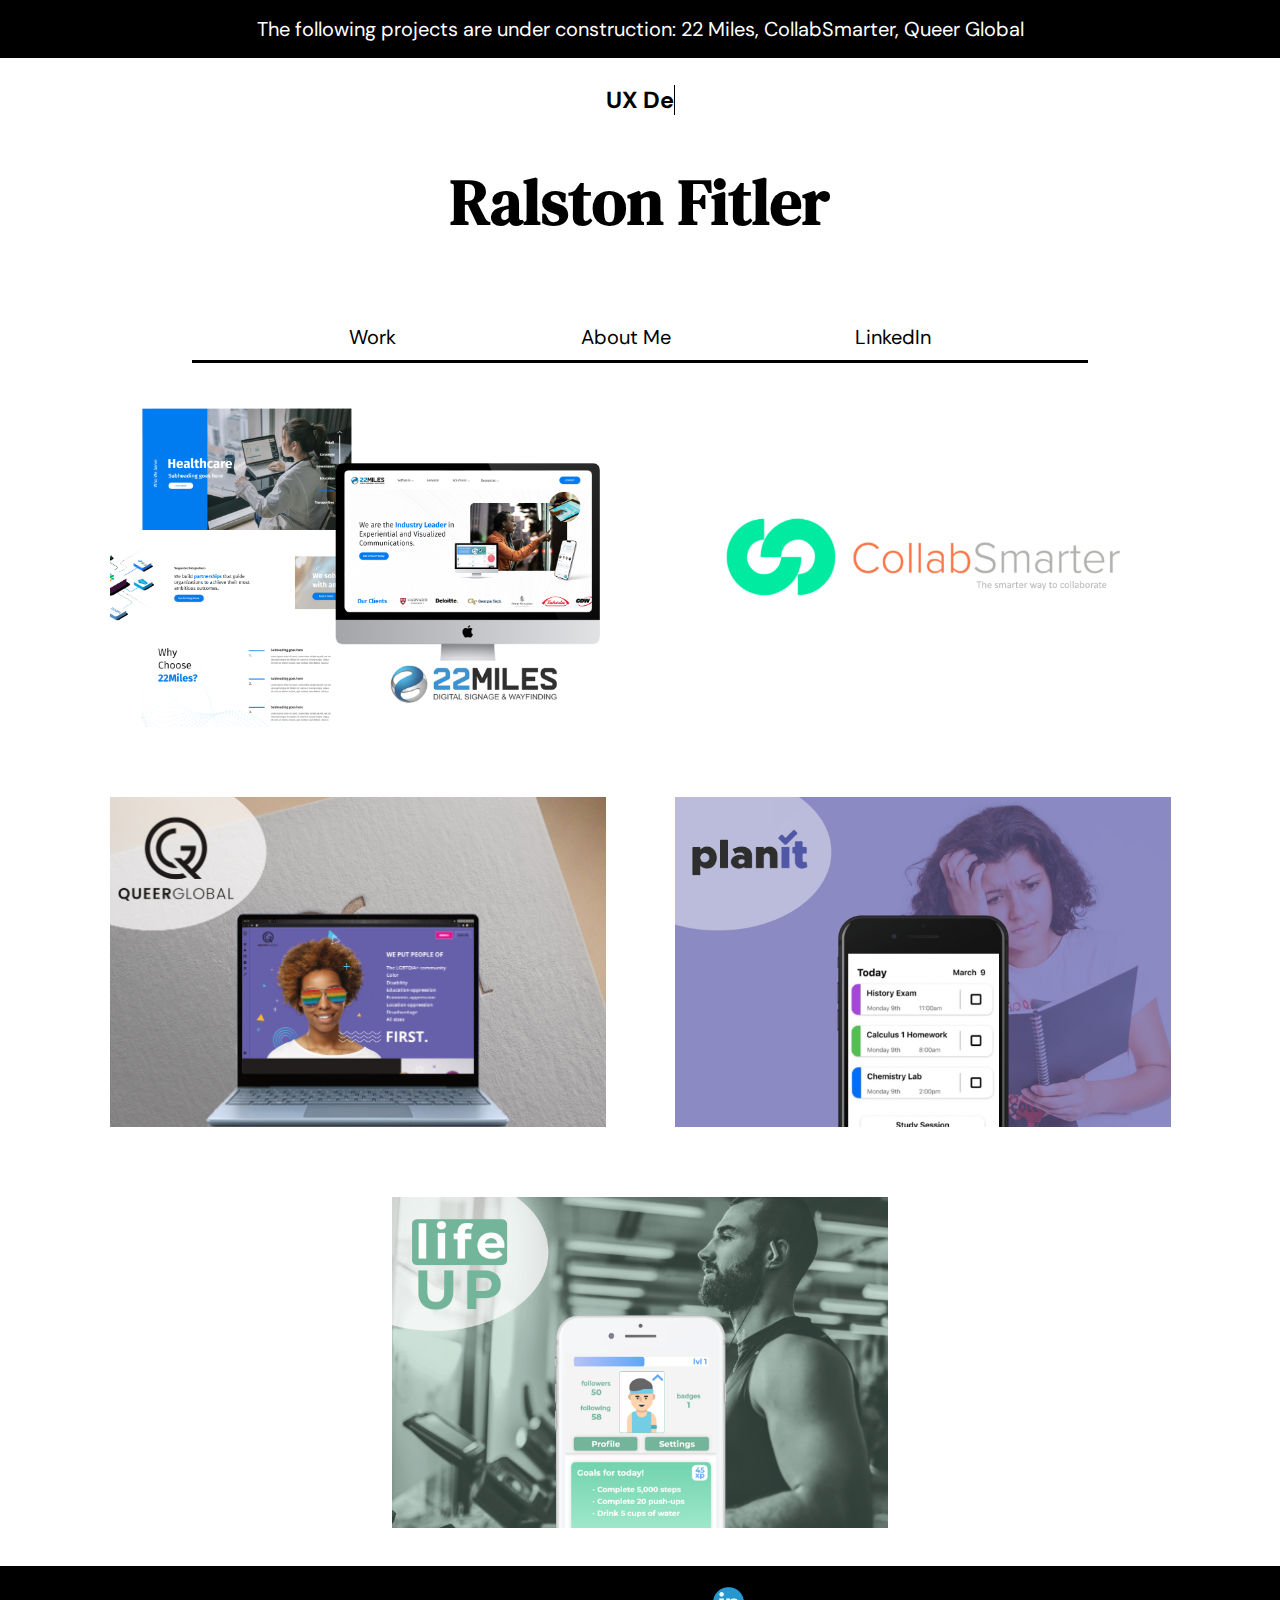
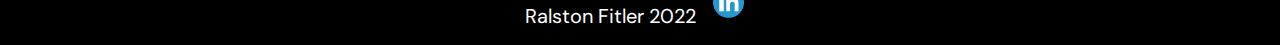
<file: index.html>
<!DOCTYPE html>
<html lang="en">
<head>
<link rel="stylesheet" href="styles.css">
<link rel="preconnect" href="https://fonts.googleapis.com">
<link rel="preconnect" href="https://fonts.gstatic.com" crossorigin>
<link href="https://fonts.googleapis.com/css2?family=DM+Sans&family=DM+Serif+Text&display=swap" rel="stylesheet">
<title>Ralston Fitler | Home</title>
<meta charset="UTF-8">
<meta name="viewport" content="width=device-width, initial-scale=1">


<div class="footer">The following projects are under construction: 22 Miles, CollabSmarter, Queer Global</div>
<div class="Name">
  <h3><a class="typewrite" data-period="2000" data-type='[ "UX Designer", "UX Researcher", "UI Designer", "I Love to Design." ]'>
    <span class="wrap"></span>
  </a></h3>
<h1>Ralston Fitler</h1>
</div>
<div class="navbar">
  <a href="#displaywork">Work</a>
  <a href="about.html">About Me</a>
  <a href="https://www.linkedin.com/in/ralstonfitler/">LinkedIn</a>
</div>
<div id="displaywork"></div>
<div class="work">
  <a href="22miles.html"><img src="22milesweb.png"></a>
  <a href="collabsmarter.html"><img src="CollabSmarter.jpg"></a>
</div>
<div class="work">
  <a href="22miles.html"> <img src="qglobal.png"></a>
  <a href="planit.html"><img src="planit.jpg"></a>
</div>
<div class="work">
  <a href="lifeup.html"><img src="Lifeup.jpg"></a>

</div>

<div class="footer">
  Ralston Fitler 2022 <a href="https://www.linkedin.com/in/ralstonfitler/"><img src="linkedin.png" width="55px"></a>
</div>

<script>
var TxtType = function(el, toRotate, period) {
    this.toRotate = toRotate;
    this.el = el;
    this.loopNum = 0;
    this.period = parseInt(period, 10) || 2000;
    this.txt = '';
    this.tick();
    this.isDeleting = false;
};

TxtType.prototype.tick = function() {
    var i = this.loopNum % this.toRotate.length;
    var fullTxt = this.toRotate[i];

    if (this.isDeleting) {
    this.txt = fullTxt.substring(0, this.txt.length - 1);
    } else {
    this.txt = fullTxt.substring(0, this.txt.length + 1);
    }

    this.el.innerHTML = '<span class="wrap">'+this.txt+'</span>';

    var that = this;
    var delta = 200 - Math.random() * 100;

    if (this.isDeleting) { delta /= 2; }

    if (!this.isDeleting && this.txt === fullTxt) {
    delta = this.period;
    this.isDeleting = true;
    } else if (this.isDeleting && this.txt === '') {
    this.isDeleting = false;
    this.loopNum++;
    delta = 500;
    }

    setTimeout(function() {
    that.tick();
    }, delta);
};

window.onload = function() {
    var elements = document.getElementsByClassName('typewrite');
    for (var i=0; i<elements.length; i++) {
        var toRotate = elements[i].getAttribute('data-type');
        var period = elements[i].getAttribute('data-period');
        if (toRotate) {
          new TxtType(elements[i], JSON.parse(toRotate), period);
        }
    }
    // INJECT CSS
    var css = document.createElement("style");
    css.type = "text/css";
    css.innerHTML = ".typewrite > .wrap { border-right: 0.08em solid #000}";
    document.body.appendChild(css);
};
  </script>
</body>
</html>
</file>
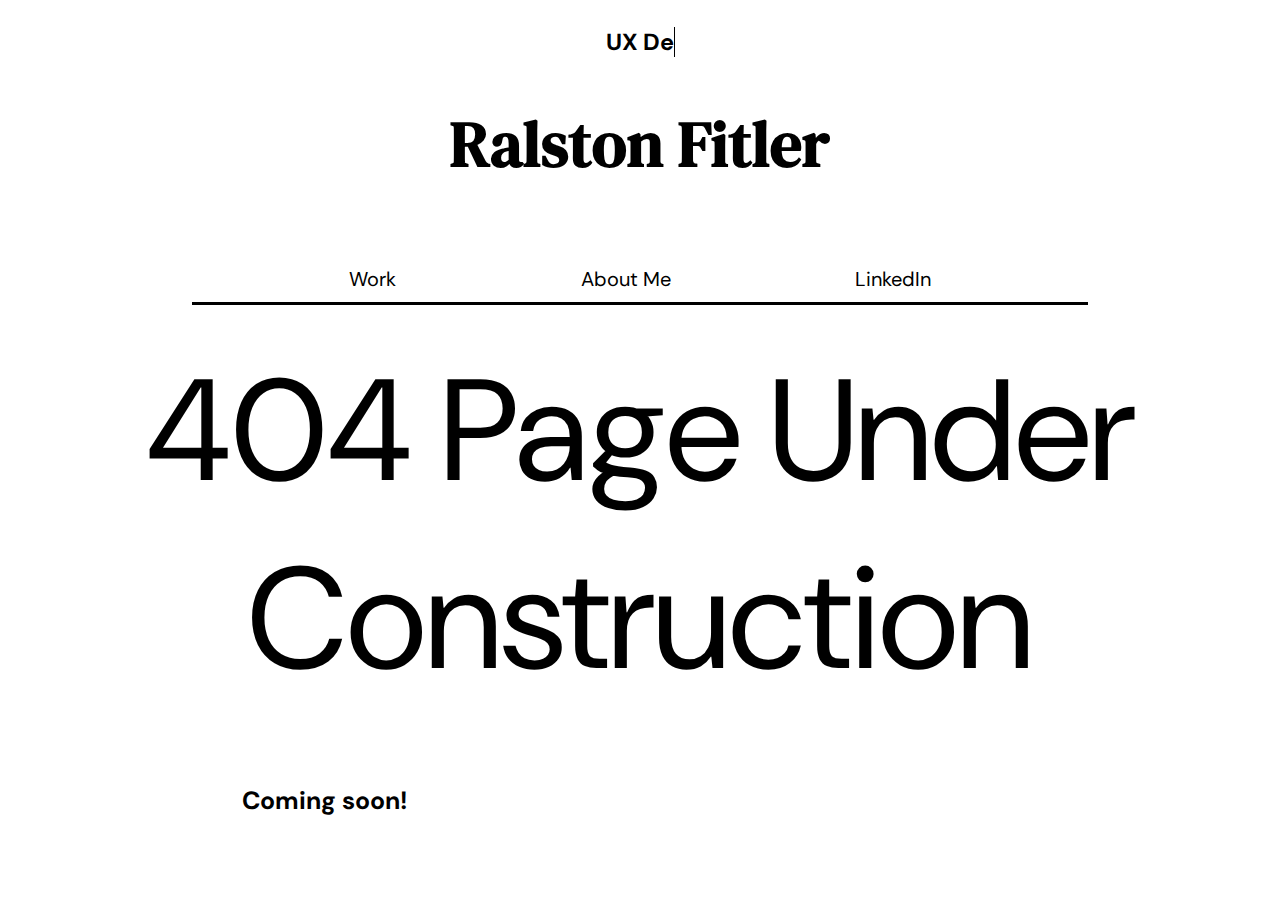
<file: 22miles.html>
<!DOCTYPE html>
<html lang="en">
<head>
<link rel="stylesheet" href="styles.css">
<link rel="preconnect" href="https://fonts.googleapis.com">
<link rel="preconnect" href="https://fonts.gstatic.com" crossorigin>
<link href="https://fonts.googleapis.com/css2?family=DM+Sans&family=DM+Serif+Text&display=swap" rel="stylesheet">
<title>Ralston Fitler | 22 Miles</title>
<meta charset="UTF-8">
<meta name="viewport" content="width=device-width, initial-scale=1">



<div class="Name">
  <h3><a class="typewrite" data-period="2000" data-type='[ "UX Designer", "UX Researcher", "UI Designer", "I Love to Design." ]'>
    <span class="wrap"></span>
  </a></h3>
<h1>Ralston Fitler</h1>
</div>
<div class="navbar">
  <a href="index.html">Work</a>
  <a href="about.html">About Me</a>
  <a href="https://www.linkedin.com/in/ralstonfitler/">LinkedIn</a>
</div>
<div class="four">404 Page Under Construction</div>
<div class="row">
    <div class="column2">
      <h2>Coming soon!</h2>
 </div>
  </div>
<div class="footer" style="display: none;">
  Ralston Fitler 2022 <a href="https://www.linkedin.com/in/ralstonfitler/"><img src="linkedin.png" width="55px"></a>
</div>

<script>
var TxtType = function(el, toRotate, period) {
    this.toRotate = toRotate;
    this.el = el;
    this.loopNum = 0;
    this.period = parseInt(period, 10) || 2000;
    this.txt = '';
    this.tick();
    this.isDeleting = false;
};

TxtType.prototype.tick = function() {
    var i = this.loopNum % this.toRotate.length;
    var fullTxt = this.toRotate[i];

    if (this.isDeleting) {
    this.txt = fullTxt.substring(0, this.txt.length - 1);
    } else {
    this.txt = fullTxt.substring(0, this.txt.length + 1);
    }

    this.el.innerHTML = '<span class="wrap">'+this.txt+'</span>';

    var that = this;
    var delta = 200 - Math.random() * 100;

    if (this.isDeleting) { delta /= 2; }

    if (!this.isDeleting && this.txt === fullTxt) {
    delta = this.period;
    this.isDeleting = true;
    } else if (this.isDeleting && this.txt === '') {
    this.isDeleting = false;
    this.loopNum++;
    delta = 500;
    }

    setTimeout(function() {
    that.tick();
    }, delta);
};

window.onload = function() {
    var elements = document.getElementsByClassName('typewrite');
    for (var i=0; i<elements.length; i++) {
        var toRotate = elements[i].getAttribute('data-type');
        var period = elements[i].getAttribute('data-period');
        if (toRotate) {
          new TxtType(elements[i], JSON.parse(toRotate), period);
        }
    }
    // INJECT CSS
    var css = document.createElement("style");
    css.type = "text/css";
    css.innerHTML = ".typewrite > .wrap { border-right: 0.08em solid #000}";
    document.body.appendChild(css);
};
  </script>
</body>
</html>
</file>
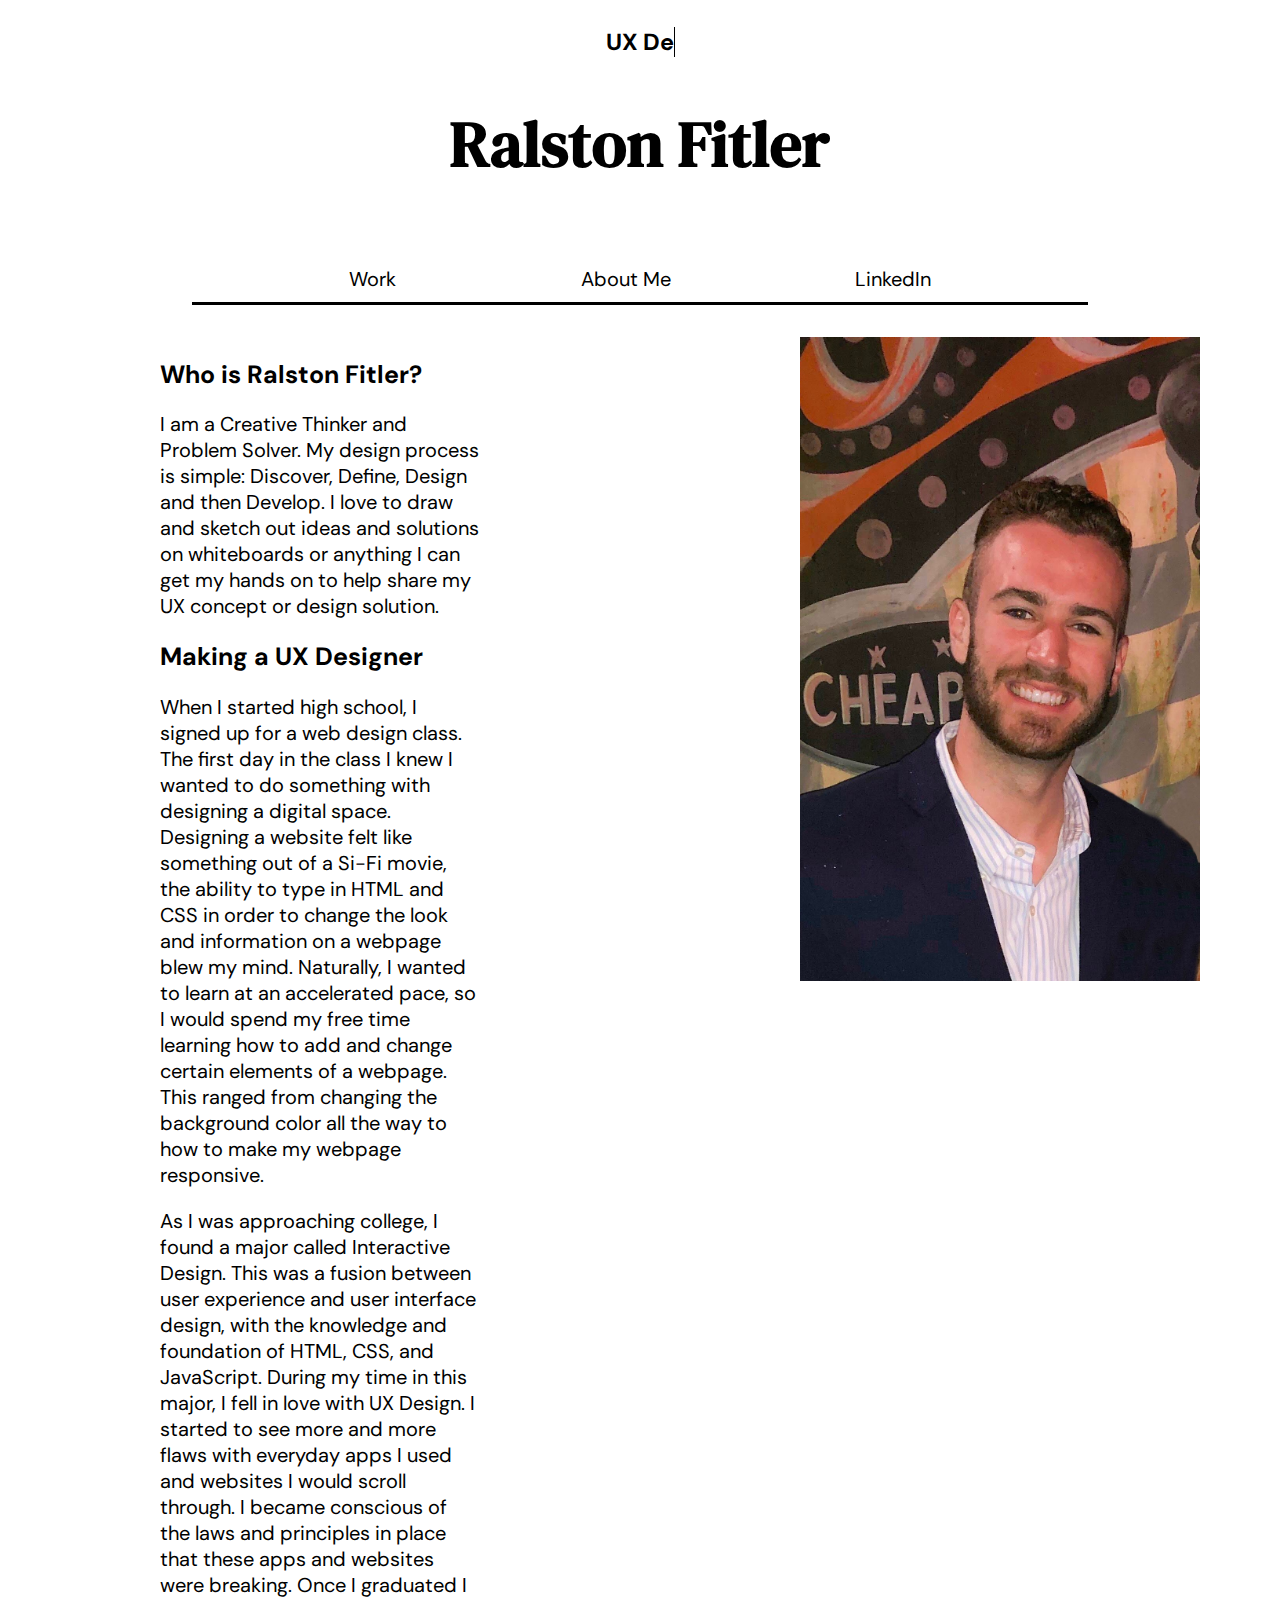
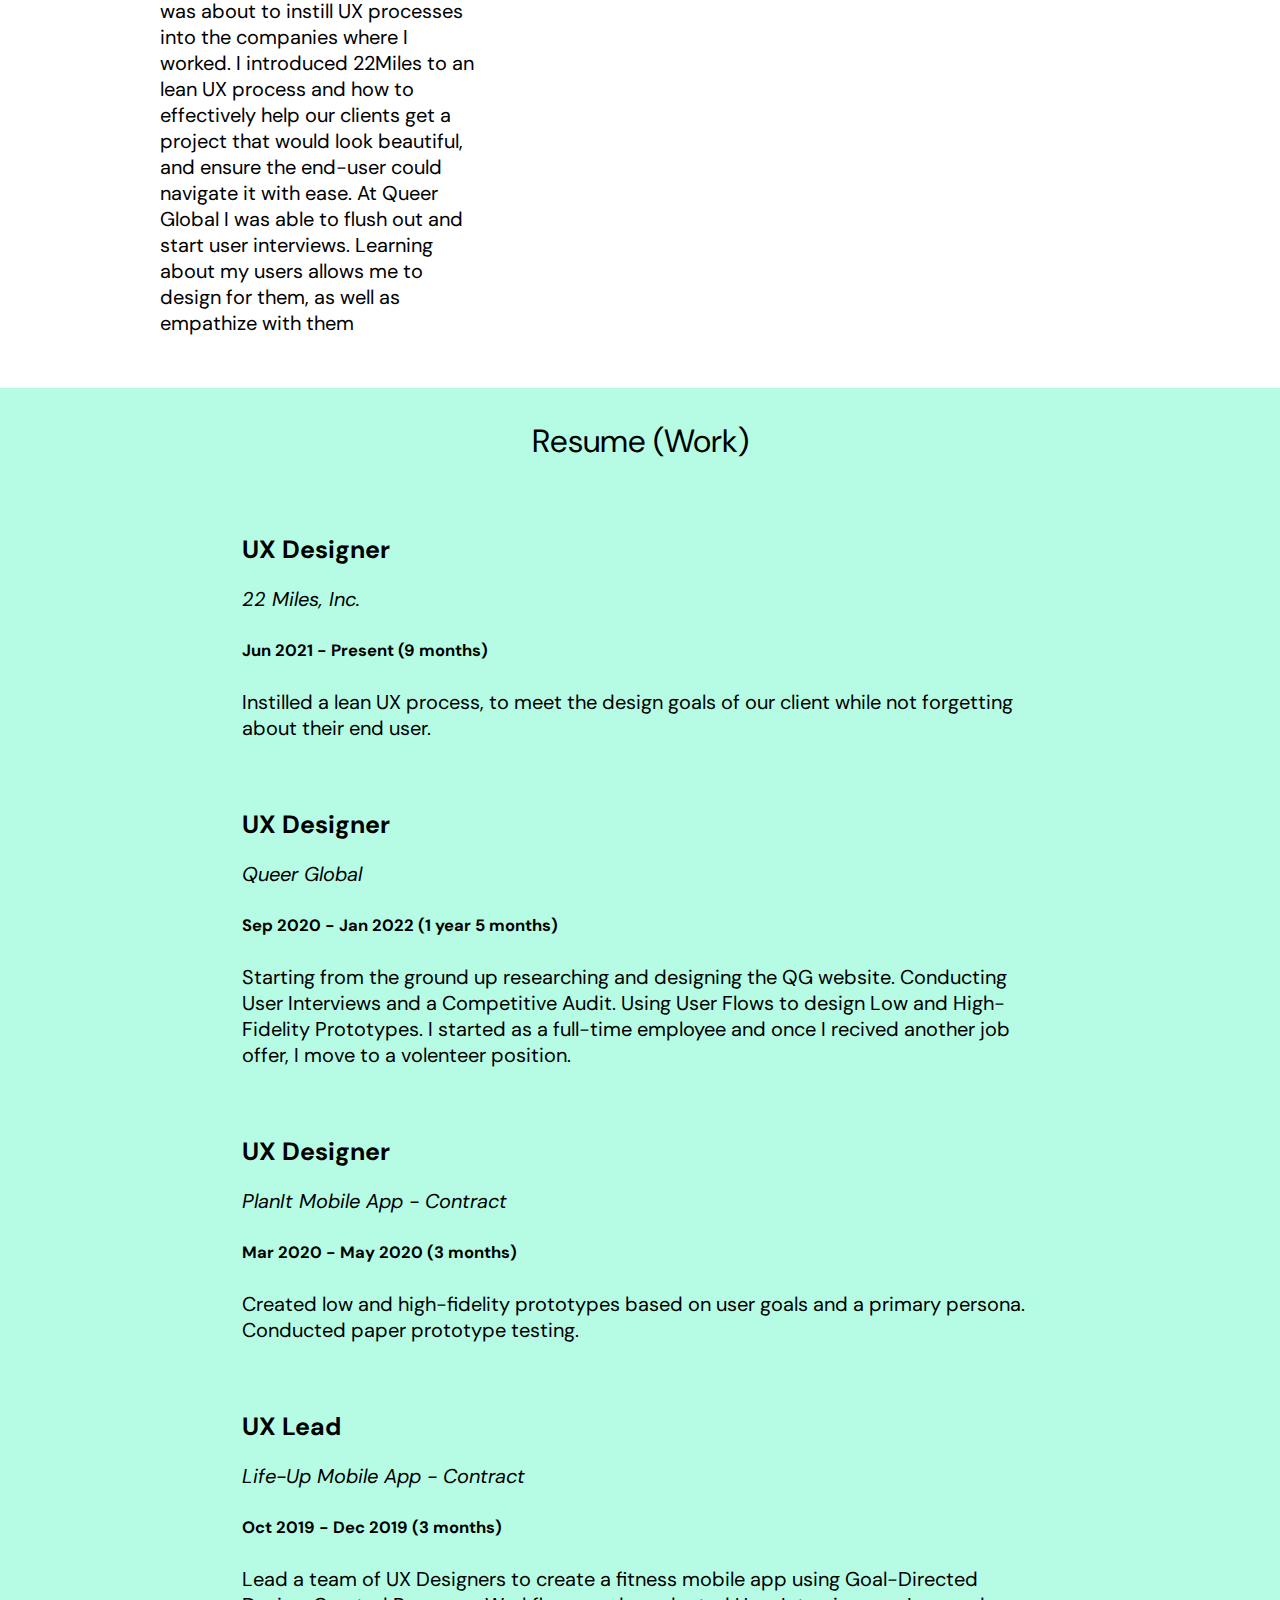
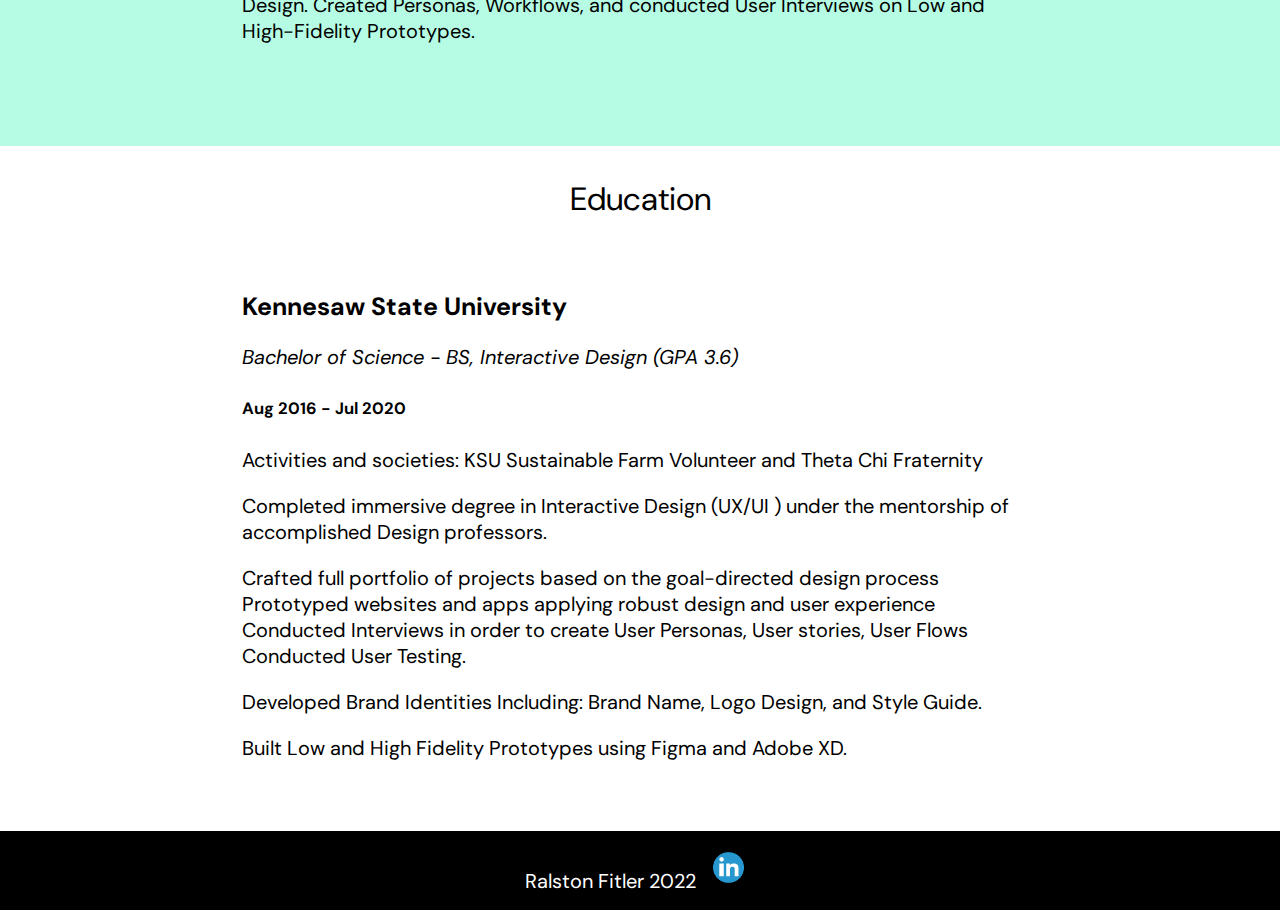
<file: about.html>
<!DOCTYPE html>
<html lang="en">
<head>
<link rel="stylesheet" href="styles.css">
<link rel="preconnect" href="https://fonts.googleapis.com">
<link rel="preconnect" href="https://fonts.gstatic.com" crossorigin>
<link href="https://fonts.googleapis.com/css2?family=DM+Sans&family=DM+Serif+Text&display=swap" rel="stylesheet">
<title>Ralston Fitler | About Me</title>
<meta charset="UTF-8">
<meta name="viewport" content="width=device-width, initial-scale=1">



<div class="Name">
  <h3><a class="typewrite" data-period="2000" data-type='[ "UX Designer", "UX Researcher", "UI Designer", "I Love to Design." ]'>
    <span class="wrap"></span>
  </a></h3>
<h1>Ralston Fitler</h1>
</div>
<div class="navbar">
    <a href="index.html">Work</a>
    <a href="about.html">About Me</a>
    <a href="https://www.linkedin.com/in/ralstonfitler/">LinkedIn</a>
</div>
<!--Section 1-->

<div class="row">
    <div class="column">
      <h2> Who is Ralston Fitler?</h2>
      <p>I am a Creative Thinker and Problem Solver. My design process is simple: Discover, Define, Design and then Develop. I love to draw and sketch out ideas and solutions on whiteboards or anything I can get my hands on to help share my UX concept or design solution.</p>
   <div class="extra"> <h2>Making a UX Designer</h2>
    <p>When I started high school, I signed up for a web design class. The first day in the class I knew I wanted to do something with designing a digital space. Designing a website felt like something out of a Si-Fi movie, the ability to type in HTML and CSS in order to change the look and information on a webpage blew my mind. Naturally, I wanted to learn at an accelerated pace, so I would spend my free time learning how to add and change certain elements of a webpage. This ranged from changing the background color all the way to how to make my webpage responsive.</p>
    <p>As I was approaching college, I found a major called Interactive Design. This was a fusion between user experience and user interface design, with the knowledge and foundation of HTML, CSS, and JavaScript. During my time in this major, I fell in love with UX Design. I started to see more and more flaws with everyday apps I used and websites I would scroll through. I became conscious of the laws and principles in place that these apps and websites were breaking. Once I graduated I was about to instill UX processes into the companies where I worked. I introduced 22Miles to an lean UX process and how to effectively help our clients get a project that would look beautiful, and ensure the end-user could navigate it with ease. At Queer Global I was able to flush out and start user interviews. Learning about my users allows me to design for them, as well as empathize with them</p>
    </div>
</div>
    <div class="column">
      <img src="me.JPG" class="projectland">
    </div>
  </div>
<!--Section 2-->
<div class="ground2">
<div class="title">Resume (Work)</div>
<div class="row">
    <div class="column2">
      <h2>UX Designer</h2>
     <i><p>22 Miles, Inc.</p></i> 
      <h5>Jun 2021 - Present (9 months)</h5>
      <p>Instilled a lean UX process, to meet the design goals of our client while not forgetting about their end user.  </p>
    </br>
    <h2>UX Designer</h2>
    <i><p>Queer Global</p></i> 
     <h5>Sep 2020 - Jan 2022  (1 year 5 months)</h5>
     <p>Starting from the ground up researching and designing the QG website. Conducting User Interviews and a Competitive Audit. Using User Flows to design Low and High-Fidelity Prototypes. I started as a full-time employee and once I recived another job offer, I move to a volenteer position.</p>
</br>
<h2>UX Designer</h2>
<i><p>PlanIt Mobile App - Contract</p></i> 
 <h5>Mar 2020 - May 2020 (3 months)</h5>
 <p>Created low and high-fidelity prototypes based on user goals and a primary persona. Conducted paper prototype testing.</p>
</br>
<h2>UX Lead</h2>
<i><p>Life-Up Mobile App - Contract</p></i> 
 <h5>Oct 2019 - Dec 2019 (3 months)</h5>
 <p>Lead a team of UX Designers to create a fitness mobile app using Goal-Directed Design. Created Personas, Workflows, and conducted User Interviews on Low and High-Fidelity Prototypes.</p>
    </div>
  </div>
</div>
<div class="title">Education</div>
<div class="row">
    <div class="column2">
      <h2>Kennesaw State University</h2>
     <i><p>Bachelor of Science - BS, Interactive Design (GPA 3.6)</p></i> 
      <h5>Aug 2016 - Jul 2020</h5>
      <p>Activities and societies: KSU Sustainable Farm Volunteer and Theta Chi Fraternity</p>
      <p>Completed immersive degree in Interactive Design (UX/UI ) under the mentorship of accomplished Design professors.</p>
      <p>Crafted full portfolio of projects based on the goal-directed design process
        Prototyped websites and apps applying robust design and user experience
        Conducted Interviews in order to create User Personas, User stories, User Flows
        Conducted User Testing.</p>
        <p>Developed Brand Identities Including:
            Brand Name, Logo Design, and Style Guide.</p>
        <p>Built Low and High Fidelity Prototypes using Figma and Adobe XD.</p>
    </div>
  </div>
</div>
<div class="footer">
  Ralston Fitler 2022 <a href="https://www.linkedin.com/in/ralstonfitler/"><img src="linkedin.png" width="55px"></a>
</div>

<script>
var TxtType = function(el, toRotate, period) {
    this.toRotate = toRotate;
    this.el = el;
    this.loopNum = 0;
    this.period = parseInt(period, 10) || 2000;
    this.txt = '';
    this.tick();
    this.isDeleting = false;
};

TxtType.prototype.tick = function() {
    var i = this.loopNum % this.toRotate.length;
    var fullTxt = this.toRotate[i];

    if (this.isDeleting) {
    this.txt = fullTxt.substring(0, this.txt.length - 1);
    } else {
    this.txt = fullTxt.substring(0, this.txt.length + 1);
    }

    this.el.innerHTML = '<span class="wrap">'+this.txt+'</span>';

    var that = this;
    var delta = 200 - Math.random() * 100;

    if (this.isDeleting) { delta /= 2; }

    if (!this.isDeleting && this.txt === fullTxt) {
    delta = this.period;
    this.isDeleting = true;
    } else if (this.isDeleting && this.txt === '') {
    this.isDeleting = false;
    this.loopNum++;
    delta = 500;
    }

    setTimeout(function() {
    that.tick();
    }, delta);
};

window.onload = function() {
    var elements = document.getElementsByClassName('typewrite');
    for (var i=0; i<elements.length; i++) {
        var toRotate = elements[i].getAttribute('data-type');
        var period = elements[i].getAttribute('data-period');
        if (toRotate) {
          new TxtType(elements[i], JSON.parse(toRotate), period);
        }
    }
    // INJECT CSS
    var css = document.createElement("style");
    css.type = "text/css";
    css.innerHTML = ".typewrite > .wrap { border-right: 0.08em solid #000}";
    document.body.appendChild(css);
};
  </script>
</body>
</html>
</file>
<file: styles.css>
* {
    box-sizing: border-box;
  }
body {
background-color: #FFF; /*#FFF6EB;*/
margin:auto;
font-family: 'DM Sans', sans-serif;
font-size: 20px;
}

.Name{
margin: auto;
width: 50%;
padding: 2%;
text-align: center;
font-family: 'DM Serif Text', serif;
}

h1{
    font-size: 4rem;
}
h2{
   font-size: 25px; 
}

h3{
margin: auto;
width: 50%;
text-align: center;
}

h3 a{
    color: black;
    text-decoration: none;
    font-family: 'DM Sans', sans-serif;
}

.navbar{
margin: auto;
width: 70%;
padding: 10px 0px 10px 0px;
text-align: center;
border-bottom-style: solid;
}

.navbar a{
text-decoration: none;
color: #000;
padding:10%;
}

.work{
    margin: auto;
    text-align: center;
    padding-top: 1;
}
.work img{
    width: 35rem;
    padding: 2rem;
    
}

.footer{
    width: 100%;
    background-color:#000;
    padding-top: 1rem;
    padding-bottom: 1rem;
    color: #fff;
    text-align: center;
    margin: auto;
}

/*Project Page*/
.workp{
    margin: auto;
    text-align: center;
    padding-top: 1;
}

.ground{
    background-color:#d8caff;
    padding: 0 0 2rem 0;
    
}
.ground2{
    background-color:rgb(182, 252, 228);
    padding: 0 0 2rem 0;
    
}

.workp img{
        width: 800px;
        padding: 2rem;
        
    }

.column {
    float: left;
    width: 50%;
    padding: 2rem 10rem ;
    margin: auto;
    text-align: left;
    align-items: center;
  }
  .column2 {
    width: 70%;
    padding: 50px;
    margin: auto;
    text-align: left;
    align-items: center;
  }
  .columngif {
    width: 100%;
    padding: 50px;
    margin: auto;
    text-align: center;
    align-items: center;
  }
  .row:after {
    content: "";
    display: table;
    clear: both;
  }

.title{
    text-align: center;
    margin: auto;
    font-size: 2rem;
    padding-top: 2rem;
}

.projectland{
    width: 25rem;
    align-items: center;
    text-align: center;
    margin: auto;
}
.projectlandfull {
    width: 35rem;
    display: block;
    margin-left: auto;
    margin-right: auto;
    padding-bottom: 5px;
}

.projectlandfullgif {
    width: 20rem;
    display: block;
    margin-left: auto;
    margin-right: auto;
}
.columndouble {
    float: left;
    width: 50%;
    padding: 50px;
    margin: auto;
    text-align: right;
    align-items: center;
  }
  .four{
    text-align: center;
    margin: auto;
    font-size: 9rem;
    padding-top: 2rem;
}

/*View Ports*/
@media screen and (max-width:1024px) {
    .column {
        float: left;
        width: 50%;
        padding: 5rem;
        margin: auto;
        text-align: left;
        align-items: center;
      }
    
}
@media screen and (max-width:769px) {

    .projectland{
        width: 15rem;
    }
    .column {
        float: left;
        width: 50%;
        padding: 2rem;
        margin: auto;
        text-align: left;
        align-items: center;
      }
      .column2{
        width: 80%;
        padding: 0rem;
        margin: auto;
        text-align: left;
        align-items: center;
      }
      .navbar a{
        margin: -10px;
    }
    .extra{
        display: none;
    }
    .four{
        font-size: 7rem;
    }
}
@media screen and (max-width:600px) {
.navbar a{
    margin: -20px;
}
.workp img{
    width: 25rem;
    padding: 2rem;
            
    }
.column {
    width: 100%;
    }
.work img{
    width: 25rem;
    padding: 2rem;
        
    }
.projectland{
    width: 23rem;
}
.projectlandfull{
    width: 20rem;
}
.four{
    font-size: 3rem;
}
}
</file>
